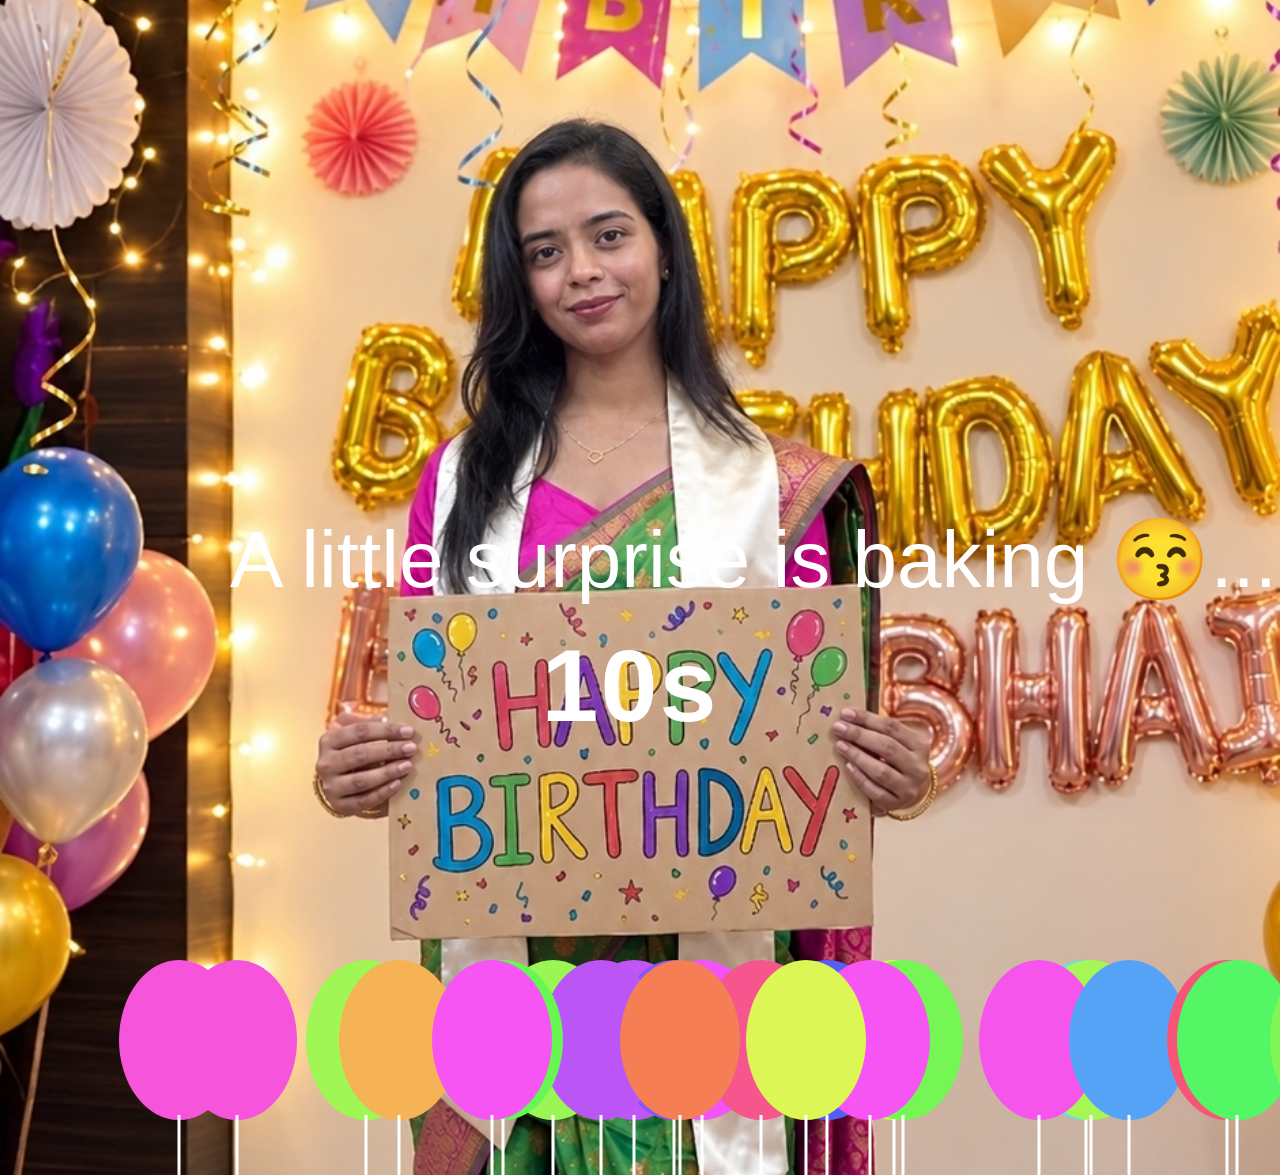
<file: index.html>
<!DOCTYPE html>
<html lang="en">
<head>
  <meta charset="UTF-8" />
  <title>Happy Birthday Manjalee</title>
  <style>
    html, body {
      height: 100%;
      margin: 0;
      padding: 0;
      overflow: hidden;
    }

    body {
      font-family: 'Gill Sans', 'Gill Sans MT', Calibri, 'Trebuchet MS', sans-serif;
      background: url('Picsart6.jpg') no-repeat center center fixed;
      background-size: cover;
      transition: background 1s ease;
      
      /* Flexbox alignment */
      display: flex;
      flex-direction: column;
      /* Aligns content to the bottom */
      justify-content: flex-end; 
      align-items: center;
      /* Adjust this percentage to move the text higher or lower from the bottom */
      padding-bottom: 15vh;
      box-sizing: border-box;
    }

    .overlay {
      background-color: transparent;
      position: fixed;
      top: 0;
      left: 0;
      width: 100vw;
      height: 100vh;
      z-index: 1;
    }

    .content {
      position: relative;
      left: -10px;
      z-index: 3;
      text-align: center;
      width: 90%;
      max-width: 600px;
    }

    #countdown {
      font-size: clamp(1.8em, 8vw, 20rem);
      white-space: nowrap;
      font-weight: bold;
      letter-spacing: 2px;
      margin-bottom: 20px;
      color:#ffffff;
    }

    #countdownMessage {
      font-size: clamp(2.5rem, 7vw, 5rem);
      white-space: nowrap;
      margin-bottom: 20px;
      margin-left: -100px ;
      color: #ffffff;
    }

    #surpriseMessage {
      display: none;
      position: fixed;
      top: 0;
      left: 0;
      width: 100vw;
      height: 100vh;
      z-index: 10;
      background: #111;
    }

    .balloon {
      position: absolute;
      bottom: -220px;
      width: 120px;
      height: 160px;
      background-color: red;
      border-radius: 50%;
      animation: floatUp 6s linear infinite;
      z-index: 2;
    }

    .balloon::after {
      content: '';
      position: absolute;
      bottom: -55px;
      left: 50%;
      width: 3px;
      height: 60px;
      background: white;
      transform: translateX(-50%);
    }

    @keyframes floatUp {
      0% { transform: translateY(0); opacity: 1; }
      100% { transform: translateY(-110vh); opacity: 0; }
    }

    iframe {
      width: 100%;
      height: 100%;
      border: none;
    }
  </style>
</head>
<body>

  <div class="overlay" id="overlay"></div>
  <div class="content" id="content">
    <div id="countdownMessage">A little surprise is baking 😚...</div>
    <div id="countdown">Almost there✨...</div>
    <div id="surpriseMessage"></div>
  </div>

  <script>
    const countdownEl = document.getElementById('countdown');
    const countdownMessage = document.getElementById('countdownMessage');
    const surpriseMessage = document.getElementById('surpriseMessage');
    const overlay = document.getElementById('overlay');

    // Countdown: 1 minutes
    const targetDate = new Date(new Date().getTime() + 12 * 1000);


    const timer = setInterval(() => {
      const now = new Date().getTime();
      const distance = targetDate - now;

      if (distance <= 0) {
        clearInterval(timer);

        countdownEl.remove();
        countdownMessage.remove();
        overlay.remove();

        // Remove balloons
        document.querySelectorAll('.balloon').forEach(b => b.remove());

        // Show embedded main.html
        document.body.style.background = '#111';
        surpriseMessage.innerHTML = `<iframe src="main.html" style="position:fixed;top:0;left:0;width:100vw;height:100vh;border:none;"></iframe>`;
        surpriseMessage.style.display = 'block';

      } else {
        const seconds = Math.floor((distance % (1000 * 12)) / 1000);
        countdownEl.textContent = `${seconds}s`;
      }
    }, 1000);

    // Balloons
    for (let i = 0; i < 25; i++) {
      const balloon = document.createElement('div');
      balloon.classList.add('balloon');
      balloon.style.left = Math.random() * 

100 + 'vw';
      const hue = Math.floor(Math.random() * 360);
      balloon.style.backgroundColor = `hsl(${hue}, 90%, 65%)`;
      balloon.style.animationDuration = (6 + Math.random() * 4) + 's';
      balloon.style.animationDelay = Math.random() * 5 + 's';
      document.body.appendChild(balloon);
    }
  </script>

</body>
</html>
</file>
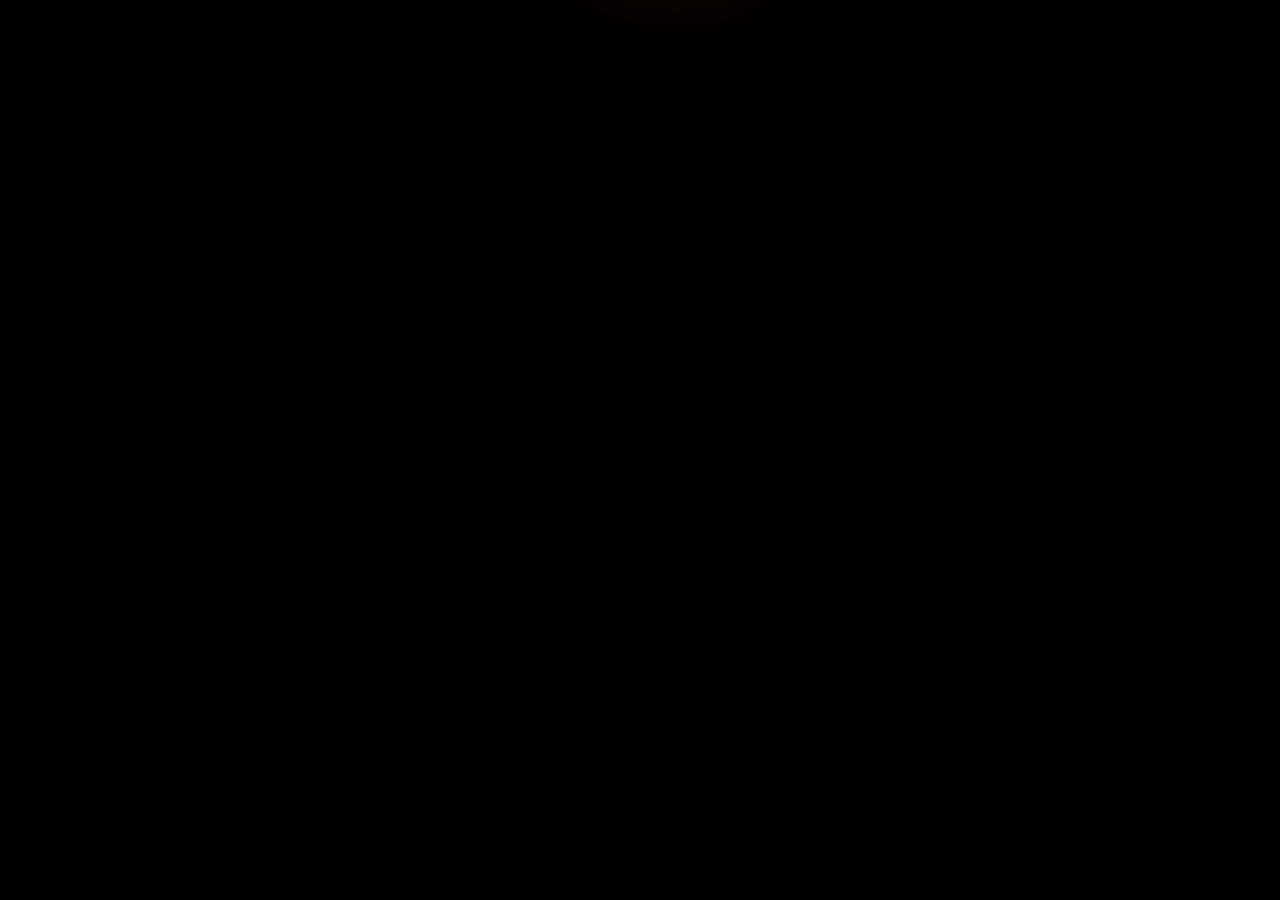
<file: main.html>
<html>
<head>
<title>Happy Birthday Shreya</title>
<meta charset="UTF-8">
<meta name="viewport" content="width=device-width, initial-scale=1.0">
<link href="CAKE CSS.css" rel="stylesheet">
</head>
<body>
<!-- Properly Spread & Multi-Colored Balloons -->
<div class="balloon" style="left: 20%; background: #ff4d4d; animation-delay: 0s;"></div>   <!-- Red (Left) -->
<div class="balloon" style="left: 30%; background: #ffcc00; animation-delay: 2.5s;"></div> <!-- Yellow (Left-Center) -->
<div class="balloon" style="left: 40%; background: #2ecc71; animation-delay: 4s;"></div>   <!-- Green (Centre) -->
<div class="balloon" style="left: 50%; background: #4d65ff; animation-delay: 0.3s;"></div>
<div class="balloon" style="left: 70%; background: #3498db; animation-delay: 1.3s;"></div> <!-- Blue (Right-Center) -->
<div class="balloon" style="left: 80%; background: #ff8000; animation-delay: 1.9s;"></div>
<div class="balloon" style="left: 85%; background: #2ecc71; animation-delay: 2.5s;"></div>
<div class="balloon" style="left: 90%; background: #77149f; animation-delay: 3s;"></div>   <!-- Purple (Right) -->
<div class="balloon" style="left: 95%; background: #ff8968; animation-delay: 2s;"></div> 
<!-- Left Side -->
<div class="confetti square c1" style="left: 5%; animation-delay: 0s;"></div>
<div class="confetti circle c10" style="left: 15%; animation-delay: 2s;"></div>
<div class="confetti square c3" style="left: 25%; animation-delay: 1s;"></div>

<!-- Center -->
<div class="confetti circle c4" style="left: 40%; animation-delay: 3s;"></div>
<div class="confetti square c5" style="left: 50%; animation-delay: 0.5s;"></div>
<div class="confetti circle c6" style="left: 60%; animation-delay: 4s;"></div>

<!-- Right Side (Jo pehle khali tha) -->
<div class="confetti square c1" style="left: 30%; animation-delay: 1.5s;"></div>
<div class="confetti circle c2" style="left: 35%; animation-delay: 2.5s;"></div>
<div class="confetti square c1" style="left: 45%; animation-delay: 1.5s;"></div>
<div class="confetti circle c8" style="left: 55%; animation-delay: 2.5s;"></div>
<div class="confetti square c9" style="left: 65%; animation-delay: 1.5s;"></div>
<div class="confetti circle c2" style="left: 75%; animation-delay: 2.5s;"></div>
<div class="confetti square c3" style="left: 70%; animation-delay: 0.2s;"></div>

<!-- Extra Layers for "Zyada Confetti" look -->
<div class="confetti circle c4" style="left: 20%; animation-delay: 3.5s;"></div>
<div class="confetti square c5" style="left: 35%; animation-delay: 5s;"></div>
<div class="confetti circle c8" style="left: 69%; animation-delay: 2.2s;"></div>
<div class="confetti square c1" style="left: 80%; animation-delay: 3.5s;"></div>
<div class="confetti circle c10" style="left: 92%; animation-delay: 1.2s;"></div>
    <div class="velas">
        <div class="fuego"></div>
        <div class="fuego"></div>
        <div class="fuego"></div>
        <div class="fuego"></div>
        <div class="fuego"></div>
        </div>
        <div class="balloons">
        <div class="balloon red"></div>
        <div class="balloon blue"></div>
        <div class="balloon green"></div>
        <div class="balloon yellow"></div>
        <div class="balloon purple"></div>
        <div class="balloon pink"></div>
        <div class="balloon orange"></div>
        <div class="balloon sky"></div>
        <div class="balloon red"></div>
        <div class="balloon blue"></div>
        </div>

    <div class="cake-wrapper" style="top: 20% !important;">
        <div id="cake">
        <div class="cake-wrapper" style="top: 20% !important;">
        <div id="cake">
        </div>
        </div>
    <svg id="cake" version="1.1" x="0px" y="0px" width="200px" height="498px" viewBox="0 0 200 500" enable-background="new 0 0 200 500" xml:space="preserve">
        <path fill="#a88679" d="M173.667-13.94c-49.298,0-102.782,0-147.334,0c-3.999,0-4-16.002,0-16.002
            c44.697,0,96.586,0,147.334,0C177.667-29.942,177.668-13.94,173.667-13.94z">
            <animate id="bizcocho_3" attributeName="d" calcMode="spline" keySplines="0 0 1 1; 0 0 1 1" begin="relleno_2.end" dur="0.3s" fill="freeze" values="
                              M173.667-13.94c-49.298,0-102.782,0-147.334,0c-3.999,0-4-16.002,0-16.002
            c44.697,0,96.586,0,147.334,0C177.667-29.942,177.668-13.94,173.667-13.94z
                              ;
                              M173.667,411.567c-47.995,12.408-102.955,12.561-147.334,0
            c-3.848-1.089-0.189-16.089,3.661-15.002c44.836,12.66,90.519,12.753,139.427,0.07
            C173.293,395.631,177.541,410.566,173.667,411.567z
                              ;
                              M173.667,427.569c-49.795,0-101.101,0-147.334,0c-3.999,0-4-16.002,0-16.002
            c46.385,0,97.539,0,147.334,0C177.668,411.567,177.667,427.569,173.667,427.569z
                              " />
        </path>
        <path fill="#8b6a60" d="M100-178.521c1.858,0,3.364,1.506,3.364,3.363c0,0,0,33.17,0,44.227
            c0,19.144,0,57.431,0,76.574c0,10.152,0,40.607,0,40.607c0,1.858-1.506,3.364-3.364,3.364l0,0c-1.858,0-3.364-1.506-3.364-3.364c0,0,0-30.455,0-40.607c0-19.144,0-57.432,0-76.575c0-11.057,0-44.226,0-44.226C96.636-177.015,98.142-178.521,100-178.521
            L100-178.521z">
            <animate id="relleno_2" attributeName="d" calcMode="spline" keySplines="0 0 1 1; 0 0 1 1; 0 0 0.58 1" begin="bizcocho_2.end" dur="0.5s" fill="freeze" values="
                              M100-178.521c1.858,0,3.364,1.506,3.364,3.363c0,0,0,33.17,0,44.227
            c0,19.144,0,57.431,0,76.574c0,10.152,0,40.607,0,40.607c0,1.858-1.506,3.364-3.364,3.364l0,0c-1.858,0-3.364-1.506-3.364-3.364c0,0,0-30.455,0-40.607c0-19.144,0-57.432,0-76.575c0-11.057,0-44.226,0-44.226C96.636-177.015,98.142-178.521,100-178.521
            L100-178.521z
                              ;
                              M100,267.257c1.858,0,3.364,1.506,3.364,3.363c0,0,0,33.17,0,44.227
            c0,19.143,0,57.43,0,76.574c0,10.151,0,40.606,0,40.606c0,1.858-1.506,3.364-3.364,3.364l0,0c-1.858,0-3.364-1.506-3.364-3.364
            c0,0,0-30.455,0-40.606c0-19.145,0-57.432,0-76.576c0-11.057,0-44.225,0-44.225C96.636,268.763,98.142,267.257,100,267.257
            L100,267.257z
                              ;
                              M93.928,405.433c-0.655,6.444-0.102,9.067,2.957,11.798c0,0,8.083,5.571,16.828,3.503
            c18.629-4.406,43.813,6.194,50.792,7.791c14.75,3.375,9.162,6.867,9.162,6.867c-2.412,2.258-58.328,0-73.667,0l0,0
            c-1.858,0-69.995,2.133-73.667,0c0,0-3.337-2.439,6.172-5.992c11.375-4.25,52.875,8.822,47.139-9.442
            c-6.333-20.167,5.226-21.514,5.226-21.514c3.435-0.915,12.78-6.663,10.923-0.546L93.928,405.433z
                              ;
                              M102.242,427.569c5.348,0,14.079,0,17.462,0c0,0,17.026,0,27.504,0
            c19.143,0,20.39-3.797,26.459,0c3,1.877,0,7.823,0,7.823c-2.412,2.258-58.328,0-73.667,0l0,0c-1.858,0-67.187,0-73.667,0
            c0,0-4.125-4.983,0-7.823c5.201-3.58,16.085,0,23.725,0c8.841,0,20.762,0,20.762,0c3.686,0,8.597,0,19.511,0H102.242z
                              " />
        </path>
        <path fill="#a88679" d="M173.667-15.929c-46.512,0-105.486,0-147.334,0c-3.999,0-4-16.002,0-16.002
            c43.566,0,97.96,0,147.334,0C177.667-31.931,177.666-15.929,173.667-15.929z">
            <animate id="bizcocho_2" attributeName="d" calcMode="spline" keySplines="0 0 1 1; 0 0 1 1; 0.25 0 0.58 1" begin="relleno_1.end" dur="0.5s" fill="freeze" values="
                              M173.667-15.929c-46.512,0-105.486,0-147.334,0c-3.999,0-4-16.002,0-16.002
            c43.566,0,97.96,0,147.334,0C177.667-31.931,177.666-15.929,173.667-15.929z
                              ;
                              M173.434,445.393c-47.269,8.001-105.245,8.001-147.334,0c-3.929-0.747-0.692-16.543,3.243-15.824
            c43.828,8.001,92.165,8.001,140.739,0C174.029,428.918,177.377,444.726,173.434,445.393z
                              ;
                              M173.667,449.514c-47.576-5.454-102.799-5.744-147.333,0c-3.966,0.512-3.938-15.297,0-16.002
            c43.683-7.823,97.646-8.026,147.333,0C177.616,434.15,177.642,449.969,173.667,449.514z
                              ;
                              M173.667,451.394c-49.298,0-102.782,0-147.334,0c-3.999,0-4-16.002,0-16.002
            c44.697,0,96.586,0,147.334,0C177.667,435.392,177.668,451.394,173.667,451.394z
                              " />
        </path>
        <path fill="#8b6a60" d="M101.368-73.685c0,12.164,0,15.18,0,28.519c0,22.702,0-13.661,0,8.304c0,14.48,0,18.233,0,30.512
            c0,1.753-2.958,1.847-2.958,0c0-12.68,0-16.277,0-30.401c0-21.983,0,11.66,0-8.305c0-13.027,0-15.992,0-28.628
            C98.411-75.883,101.368-75.592,101.368-73.685z">
            <animate id="relleno_1" attributeName="d" calcMode="spline" keySplines="0 0 1 1; 0 0 1 1; 0 0 0.6 1" begin="bizcocho_1.end" dur="0.5s" fill="freeze" values="
                              M101.368-73.685c0,12.164,0,15.18,0,28.519c0,22.702,0-13.661,0,8.304c0,14.48,0,18.233,0,30.512
            c0,1.753-2.958,1.847-2.958,0c0-12.68,0-16.277,0-30.401c0-21.983,0,11.66,0-8.305c0-13.027,0-15.992,0-28.628
            C98.411-75.883,101.368-75.592,101.368-73.685z
                              ;
                              M101.368,350.885c0,12.164,0,65.18,0,78.518c0,22.703,0-33.66,0-11.695c0,14.48,0,28.232,0,40.512
            c0,1.753-2.958,1.847-2.958,0c0-12.68,0-26.277,0-40.402c0-21.982,0,31.66,0,11.695c0-13.027,0-65.992,0-78.627
            C98.411,348.686,101.368,348.977,101.368,350.885z
                              ;
                              M128.38,447.567c37.626,6.312,39.303,13.658,26.833,12.833c-22.653-1.499-13.636-0.831-23.302-0.831
            c-14.48,0-17.884,0-30.163,0c-2.087,0-2.068,0-3.915,0c-13.333,0-8.963,0-23.088,0c-11.668,0-14.062,5.995-27.532,1.164
            c-12.629-4.529,38.667-3.167,46.833-17.333C100.077,432.94,105.546,443.736,128.38,447.567z
                              ;
                              M173.667,451.394c2.875,0,2.997,9.257,0,9.131c-22.662-0.956-32.09-0.956-41.756-0.956
            c-14.48,0-17.884,0-30.163,0c-2.087,0-2.068,0-3.915,0c-13.333,0-8.963,0-23.088,0c-11.668,0-34.99-0.294-48.412,1.831
            c-4.109,0.65-3.01-10.006,0-10.006C37.129,451.394,149.379,451.394,173.667,451.394z
                              " />
        </path>
        <path fill="#a88679" d="M173.667,21.571c-33.174,0-111.467,0-147.334,0c-4,0-4-16.002,0-16.002c39.836,0,105.982,0,147.334,0
            C177.668,5.569,177.667,21.571,173.667,21.571z">
            <animate id="bizcocho_1" attributeName="d" calcMode="spline" keySplines="0 0 1 1; 0 0 1 1; 0 0 1 1; 0.25 0 1 1; 0 0 1 1; 0.25 0 0.6 1" begin="2s" dur="0.8s" fill="freeze" values="
                              M173.667,21.571c-33.174,0-111.467,0-147.334,0c-4,0-4-16.002,0-16.002c39.836,0,105.982,0,147.334,0
            C177.668,5.569,177.667,21.571,173.667,21.571z
                              ;
                              M173.667,459.569c-33.197,16.002-110.782,16.002-147.334,0c-3.664-1.604,1.614-15.617,5.337-14.153
            c40.702,16.002,94.289,16.104,136.505,0.103C171.917,444.1,177.271,457.832,173.667,459.569z
                              ;
                              M171.817,475.571c-39.361-3.001-105.438-2.571-143.556,0c-3.991,0.27-7.377-14.736-3.387-15.014
            c41.553-2.888,104.421-3.121,150.51-0.233C179.378,460.574,175.806,475.875,171.817,475.571z
                              ;
                              M171.817,459.564c-38.8-12.188-104.504-13.762-143.556,0c-3.772,1.329-7.961-12.604-4.178-13.905
            c40.864-14.064,105.114-15.52,151.918-0.973C179.822,445.874,175.634,460.762,171.817,459.564z
                              ;
                              M173.667,475.571c-46.376-5.005-105.924-4.003-147.334,0c-3.981,0.385-3.479-15.421,0.479-16.002
            c43.087-6.327,97.705-7.083,146.855,0.438C177.621,460.613,177.644,476,173.667,475.571z
                              ;
                              M173.667,474.117c-46.376,1.866-105.638,2.01-147.334,0c-3.995-0.192-3.52-16.144,0.479-16.002
            c43.794,1.55,96.341,1.541,145.723,0C176.532,457.99,177.663,473.956,173.667,474.117z
                              ;
                              M173.667,475.571c-46.512,0-105.486,0-147.334,0c-3.999,0-4-16.002,0-16.002c43.566,0,97.96,0,147.334,0
            C177.667,459.569,177.666,475.571,173.667,475.571z
                              " />
        </path>
        <path fill="#fefae9" d="M104.812,113.216c0,3.119-2.164,5.67-4.812,5.67c-2.646,0-4.812-2.551-4.812-5.67c0-5.594,0-16.782,0-22.375
        c0-5.143,0-15.427,0-20.568c0-7.333,0-21.998,0-29.33c0-5.523,0-16.569,0-22.092c0-3.295,0-9.885,0-13.181
        C95.188,2.551,97.353,0,100,0c2.648,0,4.812,2.551,4.812,5.669c0,3.248,0,9.743,0,12.991c0,5.428,0,16.284,0,21.711
        c0,7.618,0,22.854,0,30.472c0,4.952,0,14.854,0,19.807C104.812,96.292,104.812,107.576,104.812,113.216z">
            <animate id="crema" attributeName="d" calcMode="spline" keySplines="0 0 1 1; 0 0 1 1; 0 0 1 1; 0.25 0 1 1; 0 0 1 1; 0 0 0.58 1" begin="bizcocho_3.end" dur="2s" fill="freeze" values="
                              M104.812,113.216c0,3.119-2.164,5.67-4.812,5.67c-2.646,0-4.812-2.551-4.812-5.67c0-5.594,0-16.782,0-22.375
        c0-5.143,0-15.427,0-20.568c0-7.333,0-21.998,0-29.33c0-5.523,0-16.569,0-22.092c0-3.295,0-9.885,0-13.181
        C95.188,2.551,97.353,0,100,0c2.648,0,4.812,2.551,4.812,5.669c0,3.248,0,9.743,0,12.991c0,5.428,0,16.284,0,21.711
        c0,7.618,0,22.854,0,30.472c0,4.952,0,14.854,0,19.807C104.812,96.292,104.812,107.576,104.812,113.216z
                              ;
                              M104.812,405.897c0,3.119-2.164,5.67-4.812,5.67c-2.646,0-4.812-2.551-4.812-5.67c0-5.594,0-16.782,0-22.376
        c0-5.143,0-15.426,0-20.568c0-7.332,0-21.997,0-29.33c0-5.522,0-16.568,0-22.092c0-3.295,0-9.885,0-13.181
        c0-3.118,2.165-5.669,4.812-5.669c2.648,0,4.812,2.551,4.812,5.669c0,3.247,0,9.743,0,12.991c0,5.428,0,16.283,0,21.711
        c0,7.618,0,22.854,0,30.473c0,4.951,0,14.854,0,19.807C104.812,388.972,104.812,400.256,104.812,405.897z
                              ;
                              M111.873,411.567c-3.119,0-9.226,0-11.874,0c-2.646,0-7.748,0-10.867,0c-7.086,0-12.698,0-18.292,0
        c-6.592,0-12.871,7.371-19.166,3.008c-10.043-6.961-7.776-10.169,2.991-17.745c12.61-8.873,27.713,1.994,25.919-7.531
        c-2.589-13.742,11.008-14.513,11.365-17.789c0.441-4.051,4.235-11.107,8.051-8.175c3.113,2.393,1.007,8.008,0,13.159
        c-1.871,9.569,8.058,2.113,9.494,14.155c2.592,21.732,21.184-0.675,29.309,7.976c5.216,5.553,18.413,5.552,15.426,12.942
        c-3.131,7.745-15.825-4.369-23.8,2.903C126.261,418.271,118.301,411.567,111.873,411.567z
                              ;
                              M111.873,411.567c-3.119,0-9.226,0-11.874,0c-2.646,0-9.734,4.069-12.853,4.069
        c-7.086,0-10.712-4.069-16.306-4.069c-6.592,0-12.12,6.013-19.166,3.008c-7.053-3.008-7.458,2.026-18.659,1.165
        c-6.832-0.525-7.522-3.034-7.533-6.265c-0.037-10.336,22.073-2.452,36.613-2.628c10.234-0.124,19.856-1.439,37.905-2.102
        c16.642-0.61,32.699,1.552,46.009,1.927c12.438,0.351,29.663-8.99,31.532,3.315c0.773,5.093-5.605,3.342-11.211,9.579
        c-5.093,5.667-7.59-4.605-12.965-3.832c-8.269,1.189-14.962-8.537-22.937-1.265C126.261,418.271,118.301,411.567,111.873,411.567z
                              ;
                              M110.946,413.652c-2.904-1.137-8.405-2.748-12.446-0.97c-6.099,2.685-7.273,10.358-13.253,8.242
        c-7.843-2.775-8.953-5.008-14.546-5.01c-24.653-0.011-4.849,26.507-18.264,26.507c-12.377,0,5.791-33.537-19.422-26.682
        c-7.703,2.095-9.806-0.942-9.817-4.173c-0.037-10.336,24.357-4.544,38.897-4.72c10.234-0.124,19.856-1.439,37.905-2.102
        c16.642-0.61,32.699,1.552,46.009,1.927c12.438,0.351,28.973-8.865,31.532,3.315c1.449,6.896,0.318,15.624-3.874,15.624
        c-7.619,0-1.788-15.192-19.243-7.111c-7.581,3.51-15.963-9.738-26.669,1.066C120.644,426.744,118.381,416.561,110.946,413.652z
                              ;
                              M111.547,413.9c-2.969-0.956-8.775-0.949-13.167-0.5c-14.667,1.5-8.325,16.508-14.667,16.666
        c-6.667,0.166-0.167-13.5-13.013-14.151c-30.471-1.545-5.572,46.651-18.987,46.651c-12.377,0,10.333-50.166-18.667-44.5
        c-7.835,1.531-9.537-1.417-9.548-4.647c-0.037-10.336,23.675-5.177,38.215-5.353c10.234-0.124,20.618-1.671,38.667-2.333
        c16.642-0.61,32.023,1.458,45.333,1.833c12.438,0.351,33.819-8.431,33.199,4.001c-0.532,10.666,0.414,26.166-5.245,25.833
        c-7.606-0.447-2.954-31.5-19.243-18.899c-7.985,6.177-17.658-5.969-27.377,5.732C118.88,434.066,121.38,417.067,111.547,413.9z
                              ;
                              M111.547,415.233c-6.667-0.834-9.667,4.667-13.833,3.333c-19.649-6.291-8.158,22.176-14.5,22.334
        c-6.667,0.166,2.833-18-13.333-22.167c-29.544-7.615-9.667,43.833-20.167,43.833c-10.333,0,8.004-55.006-16.833-39
        c-7.5,4.833-9.508-3.78-9.299-7.004c0.799-12.329,23.592-7.153,38.132-7.329c10.234-0.124,20.238-1.505,38.287-2.167
        c16.642-0.61,32.903,1.125,46.213,1.5c12.438,0.351,35.058-5.579,31.863,6.451c-5.532,20.833,1.25,28.216-4.409,27.883
        c-7.606-0.447-6.058-37.895-20.62-23.333c-10.167,10.166-15.972-0.747-25,12C119.547,443.568,121.798,416.515,111.547,415.233z
                              " />
        </path>
        <rect x="10" y="475.571" fill="#fefae9" width="180" height="4" />
    </svg>
  <div class="birthday-message" style="
    position: absolute !important;
    left: 50%; 
    top: 96.6%; 
    transform: translateX(-50%); 
    width: 90%; /* Width ko bahut zyada badha diya taaki lines ko jagah mile */
    text-align: center; 
    z-index: 10002;">

  <!-- h1: Maine beech mein <br> daal diya hai 2 lines fix karne ke liye -->
  <h1 style="
      color: rgba(251, 247, 250, 0.98); 
      font-size: 7px; 
      letter-spacing: 0.3px; 
      line-height: 1.5; 
      margin: 0 auto;
      display: block;
      width: 100%;
      font-weight: normal;
      font-family: sans-serif;">
    Couldn't give you a real cake,<br>
    So, I made this little one for you with lots of love.
  </h1>
  <h2 style="
      color: #d9444e; 
      font-size: 13px; 
      font-weight: bold; 
      margin-top: 2px; 
      font-family: cursive;">
    Happy Birthday Bhonuuu ❤️
  </h2>
</div>
  <!-- Stylish Music Player HTML -->
<div class="music-player">
    <div class="player-info">
        <span class="icon">🎵</span>
    </div>
    <audio id="bgMusic" loop>
        <source src="Birthday Guitar .mp3" type="audio/mp3">
    </audio>
    <button id="playBtn" class="play-button">Play</button>
</div>

<!-- JavaScript (Ye zaroori hai button kaam karne ke liye) -->
<script>
    const audio = document.getElementById('bgMusic');
    const playBtn = document.getElementById('playBtn');

    playBtn.addEventListener('click', function() {
        if (audio.paused) {
            audio.play().then(() => {
                playBtn.textContent = 'Pause';
                playBtn.style.background = '#2ecc71'; // Playing pe green
            }).catch(err => {
                alert("Music file nahi mili ya browser ne block kiya!");
            });
        } else {
            audio.pause();
            playBtn.textContent = 'Play';
            playBtn.style.background = '#ff4d4d'; // Pause pe wapas red
        }
    });
</script>
      </body>
      </html>
</file>
<file: CAKE CSS.css>
html,
body {
  margin: 0;
  padding: 0;
  width: 100%;
  height: 100%;
  background: black;
  overflow: hidden;
}
.cake {
  border-radius: 10px;
  position: absolute;
  width: 5px;
  height: 35px; /* Note: Browser issues se bachne ke liye 'px' hona zaroori hai */
  transform: translateY(-300px);
  backface-visibility: hidden;
  animation: in 500ms 6s ease-out forwards;
}

.cake:after,
.cake:before {
  background: rgba(255, 0, 0, 0.4);
  content: "";
  position: absolute;
  width: 100%;
  height: 2.22222222px;
}

.main-wrapper {
  display: flex;
  flex-direction: column;
  justify-content: center;
  align-items: center;
  height: 100vh;
}

/* Make the cake BIG and centered */
.cake-wrapper {
  display: flex;
  justify-content: center; /* Center alignment */
  position: absolute;
  top: 10%;   /* Thoda upar niche yahan se adjust karein */
  left: 50%;  /* 84% se hata kar 50% kar diya taaki center mein rahe */
  transform: translate(-50%, -50%) scale(5); /* Scale 9 se 5 kiya taaki choti screen pe fit aaye */
  transform-origin: center center;
  z-index: 1;
}

/* ============================================== Candle
*/

.velas {
  background: #ffffff;
  border-radius: 100px;
  position: absolute;
  top: 245px;
  bottom: 500px;
  left: 48%;
  margin-left: 10px;
  margin-top: 770px;
  width: 20px;
  height: 200px;
  transform: translateY(-2600px);
  backface-visibility: hidden;
  animation: in 500ms 6s ease-out forwards;
}

.velas:after,
.velas:before {
  background: rgba(255, 0, 0, 0.4);
  content: "";
  position: absolute;
  width: 100%;
  height: 9.22222222px;
}

.velas:after {
  top: 25%;
  left: 0;
}

.velas:before {
  top: 45%;
  left: 0;
}

/* ============================================== Fire
*/

.fuego {
  border-radius: 100%;
  position: absolute;
  top: -63px;
  left: 5%;
  margin-left: -4px;
  width: 25px;
  height: 65px;
}

.fuego:nth-child(1) {
  animation: fuego 2s 6.5s infinite;
}

.fuego:nth-child(2) {
  animation: fuego 1.5s 6.5s infinite;
}

.fuego:nth-child(3) {
  animation: fuego 1s 6.5s infinite;
}

.fuego:nth-child(4) {
  animation: fuego 0.5s 6.5s infinite;
}

.fuego:nth-child(5) {
  animation: fuego 0.2s 6.5s infinite;
}

/* ============================================== Animation Fire
*/

@keyframes fuego {
  0%, 100% {
    background: rgba(254, 248, 97, 0.5);
    box-shadow: 0 0 40px 10px rgba(248, 233, 209, 0.2);
    transform: translateY(0) scale(1);
  }
  50% {
    background: rgba(255, 50, 0, 0.1);
    box-shadow: 0 0 40px 20px rgba(248, 233, 209, 0.2);
    transform: translateY(-20px) scale(0);
  }
}

@keyframes in {
  to {
    transform: translateY(0);
  }
}

.text {
  /* Position absolute zaroori hai taaki ye cake ko niche na dhakele */
  position: absolute;
  left: 84%; /* Cake ke saath align karne ke liye wahi 84% */
  bottom: 40%; /* Screen ke niche se thoda upar */
  transform: translateX(-50%);
  
  width: 280px; /* Width thodi lamba rakha hai taaki text "chikna" dikhe */
  text-align: center;
  z-index: 100;
  
  /* Font styling */
  color: #fff;
  font-family: 'Lobster', cursive; /* Lobster font mast lagega Preshu ke liye */
  font-weight: 300;
  font-style: italic;
  letter-spacing: 0.5px;
  line-height: 1.2; /* 0.8 se badha kar 1.2 kiya taaki lines saaf dikhein */
}

h1 {
  font-size: 10px; /* 8px bahut chota tha, 10px ekdam perfect sweet spot hai */
  margin-top: -20px;
  margin-bottom: 5px;
  font-weight: 400;
}

h2 {
  font-size: 16px;
  color: #d54d56; /* Birthday wish ke liye red color */
  margin-top: 5px;
}
/* Balloon styles - Original Size with Background fix */
.balloon {
  position: absolute;
  bottom: -250px;
  width: 90px;
  height: 130px;
  border-radius: 50% 50% 45% 45%;
  animation: rise 8s infinite ease-in;
  opacity: 0.6;
  z-index: 1; /* Isse balloons cake/text ke piche rahenge */
  transform: translateX(-50%);
}

.balloon::after {
  content: '';
  position: absolute;
  left: 50%;
  bottom: -60px;
  width: 3px;
  height: 60px;
  background: rgba(255, 255, 255, 0.5); /* String white rakhi hai taaki dark photo par dikhe */
  transform: translateX(-50%);
}

@keyframes rise {
  0% { transform: translate(-50%, 0) scale(1); }
  100% { transform: translate(-50%, -300vh) scale(1.3); }
}
/* Chumki Style - Bada Size aur Zyada Quantity */
.confetti {
  position: absolute;
  top: -30px;
  width: 15px; /* Bada size */
  height: 15px;
  opacity: 0.6;
  z-index: 100;
  animation: fall 8s linear infinite;
}

@keyframes fall {
  0% { transform: translateY(0) rotate(0deg); }
  100% { transform: translateY(110vh) rotate(720deg); } /* Zyada rotation */
}

.square { border-radius: 0; }
.circle { border-radius: 50%; }

/* Random Colors */
.c1 { background: #ff4d4d; }
.c2 { background: #ffcc00; }
.c3 { background: #2ecc71; }
.c4 { background: #3498db; }
.c5 { background: #9b59b6; }
.c6 { background: #e67e22; }
.c7 { background: #f4e83a; }
.c8 { background: #4cd686; }
.c9 { background: #ed4af9; }
.c10 { background: #4272ec; }
/* Music Player Styling - Fixed Version */
.music-player {
    position: fixed;
    top: 185px;
    right: 70px;
    background: rgba(255, 255, 255, 0.1); 
    backdrop-filter: blur(15px); 
    -webkit-backdrop-filter: blur(15px);
    border: 1px solid rgba(255, 255, 255, 0.2);
    padding: 2px 8px; /* Thoda padding badhaya hai taaki button sahi dikhe */
    border-radius: 30px;
    display: flex;
    align-items: center;
    justify-content: space-between; /* Icon aur Button ke beech space */
    gap: 6px;
    z-index: 10001; 
    box-shadow: 0 10px 30px rgba(0, 0, 0, 0.2);
}

.player-info {
    display: flex;
    align-items: center;
    color: #fff;
    font-family: 'Poppins', sans-serif;
    font-size: 8px; /* 6px se badha kar 10px kiya taaki icon dikhe */
    white-space: nowrap;
}

.play-button {
    background: #ff4d4d; /* Transparent ki jagah color diya taaki button dikhe */
    color: #fff;
    border: none;
    padding: 2px 6px;
    border-radius: 12px;
    cursor: pointer;
    font-family: 'Poppins', sans-serif;
    font-size: 8px; /* Extra symbol hata diya */
    transition: all 0.3s ease;
    box-shadow: 0 5px 15px rgba(255, 77, 77, 0.3);
}

.play-button:hover {
    transform: scale(1.1);
    background: #ff2a2a;
}
</file>
